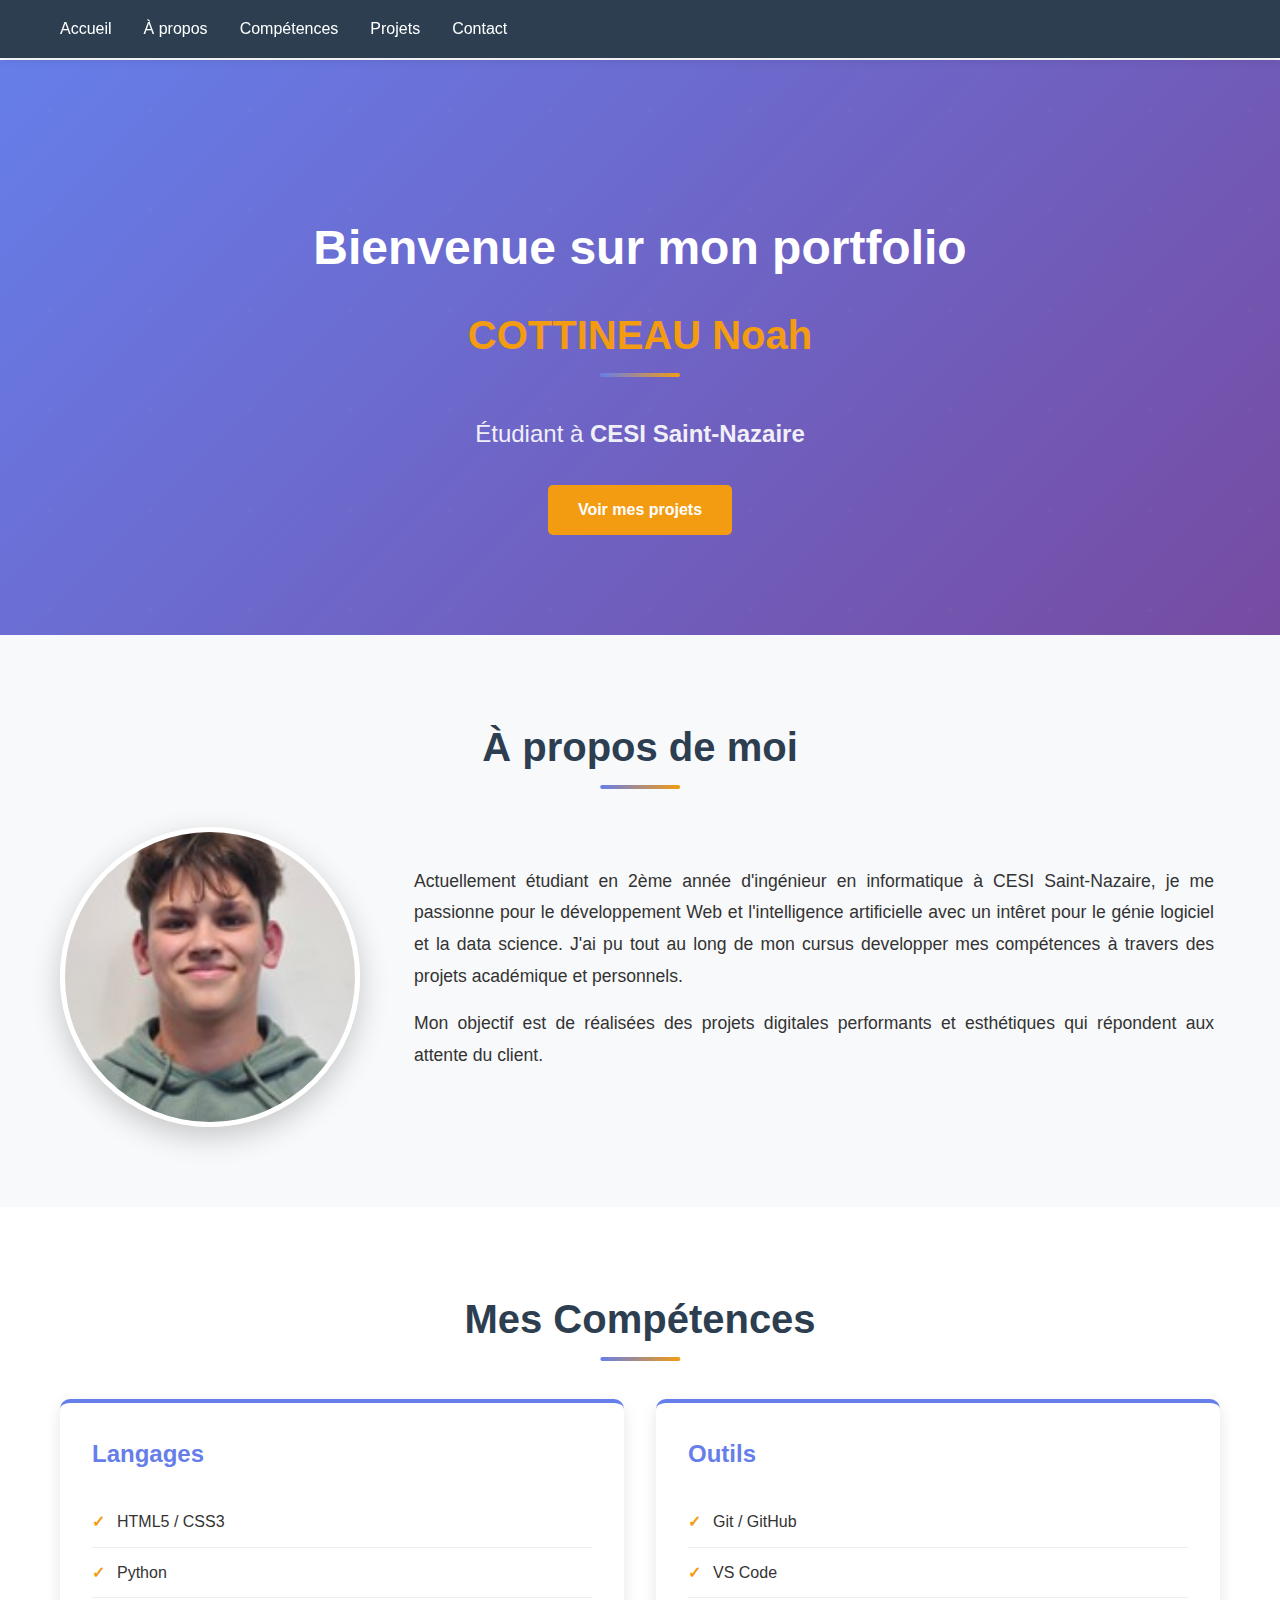
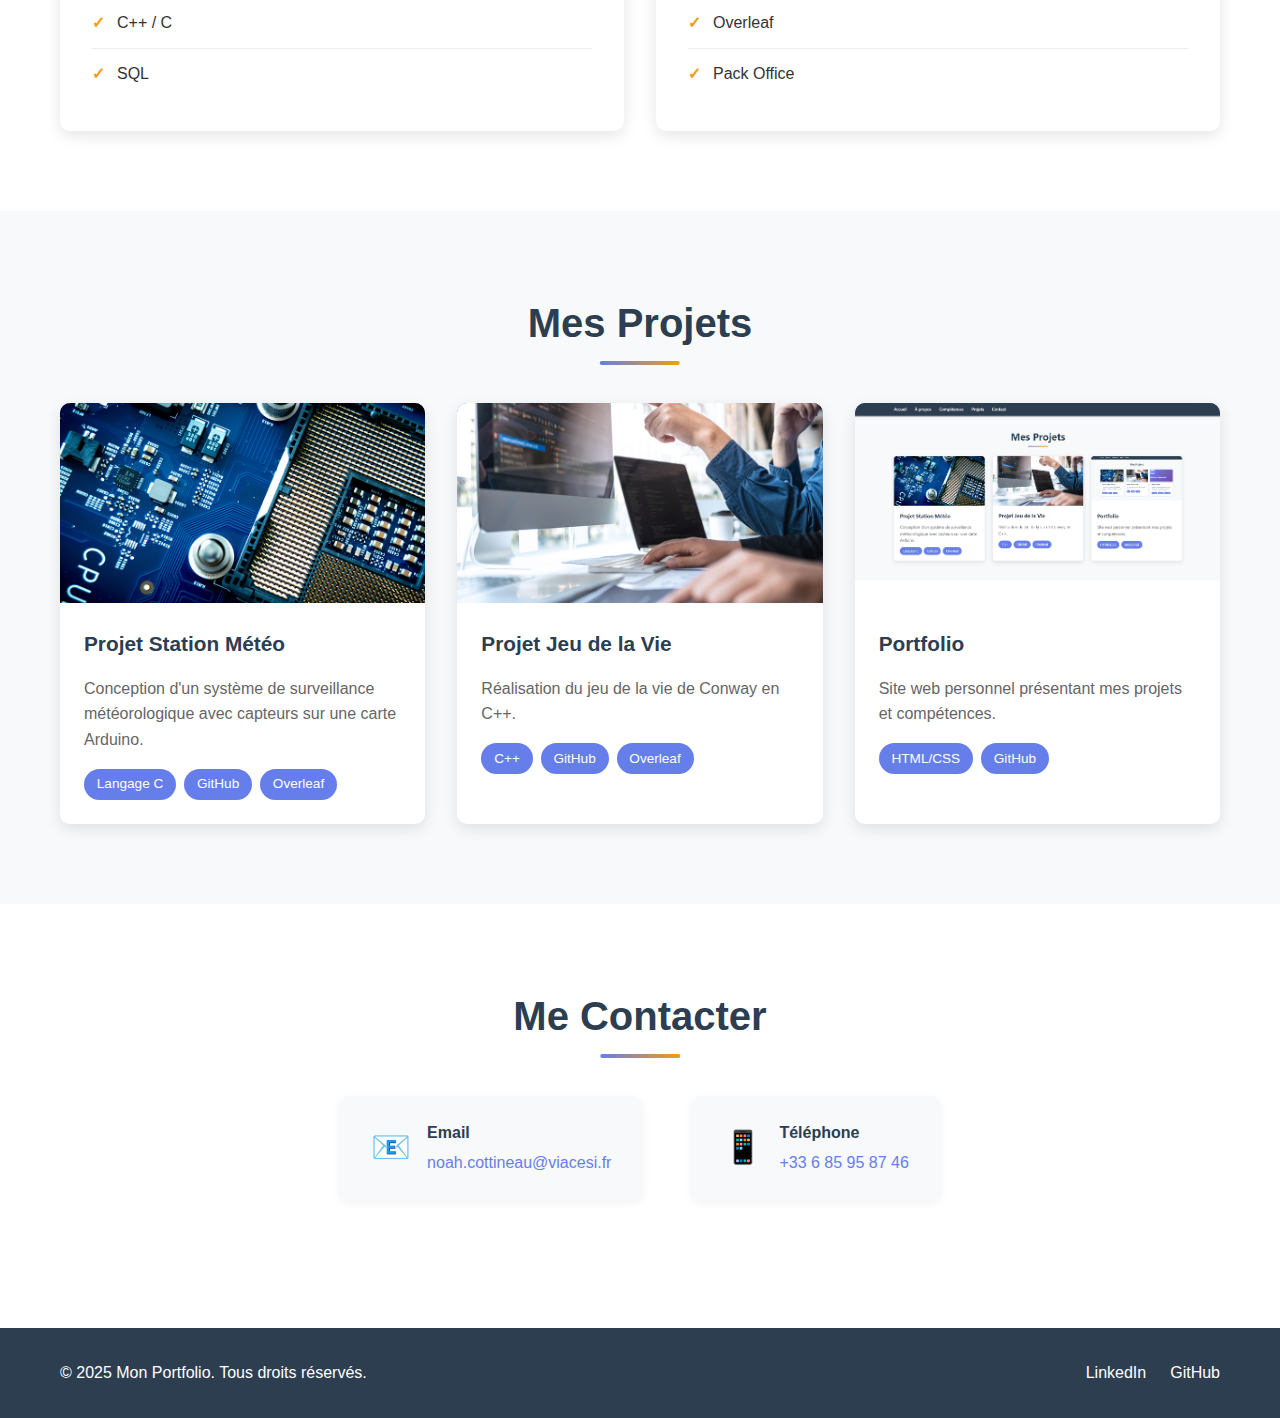
<file: index.html>
<!DOCTYPE html>
<html lang="fr">
<head>
    <meta charset="UTF-8">
    <meta name="viewport" content="width=device-width, initial-scale=1.0">
    <title>Portfolio</title>
    <link rel="stylesheet" href="styles.css">
</head>
<body>
    <!-- Navigation -->
    <nav class="navbar">
        <div class="container">
            <ul class="nav-links">
                <li><a href="#accueil">Accueil</a></li>
                <li><a href="#apropos">À propos</a></li>
                <li><a href="#competences">Compétences</a></li>
                <li><a href="#projets">Projets</a></li>
                <li><a href="#contact">Contact</a></li>
            </ul>
        </div>
    </nav>

    <!-- Hero Section -->
    <section id="accueil" class="hero">
        <div class="container">
            <h1>Bienvenue sur mon portfolio </h1>
            <h2 class="highlight">COTTINEAU Noah</h2>
            <p class="subtitle">Étudiant à <b>CESI Saint-Nazaire</b> </p>
            <a href="#projets" class="btn">Voir mes projets</a>
        </div>
    </section>

    <!-- À propos -->
    <section id="apropos" class="about">
        <div class="container">
            <h2>À propos de moi</h2>
            <div class="about-content">
                <div class="about-image">
                    <img src="Photo_identité.jpg">
                </div>
                <div class="about-text">
                    <p>Actuellement étudiant en 2ème année d'ingénieur en informatique à CESI Saint-Nazaire, je me passionne pour le développement Web et l'intelligence artificielle avec un intêret pour le génie logiciel et la data science. J'ai pu tout au long de mon cursus developper mes compétences à travers des projets académique et personnels.</p>
                    <p>Mon objectif est de réalisées des projets digitales performants et esthétiques qui répondent aux attente du client.</p>
                </div>
            </div>
        </div>
    </section>

    <!-- Compétences -->
    <section id="competences" class="skills">
        <div class="container">
            <h2>Mes Compétences</h2>
            <div class="skills-grid">
                <div class="skill-card">
                    <h3>Langages</h3>
                    <ul>
                        <li>HTML5 / CSS3</li>
                        <li>Python</li>
                        <li>C++ / C</li>
                        <li>SQL</li>
                    </ul>
                </div>
                <div class="skill-card">
                    <h3>Outils</h3>
                    <ul>
                        <li>Git / GitHub</li>
                        <li>VS Code</li>
                        <li>Overleaf</li>
                        <li>Pack Office</li>
                    </ul>
                </div>
            </div>
        </div>
    </section>

    <!-- Projets -->
    <section id="projets" class="projects">
        <div class="container">
            <h2>Mes Projets</h2>
            <div class="projects-grid">
                <a href="Projet%20embarqu%C3%A9s.html" class="project-card-link">
                    <div class="project-card">
                        <div class="project-image">
                            <img src="Station météo.jpg">
                        </div>
                        <div class="project-info">
                            <h3>Projet Station Météo</h3>
                            <p>Conception d'un système de surveillance météorologique avec capteurs sur une carte Arduino.</p>
                            <div class="project-tags">
                                <span>Langage C</span>
                                <span>GitHub</span>
                                <span>Overleaf</span>
                            </div>
                        </div>
                    </div>
                </a>
                <div class="project-card">
                    <div class="project-image">
                        <img src="Jeu de la Vie.jpg">
                    </div>
                    <div class="project-info">
                        <h3>Projet Jeu de la Vie</h3>
                        <p>Réalisation du jeu de la vie de Conway en C++.</p>
                        <div class="project-tags">
                            <span>C++</span>
                            <span>GitHub</span>
                            <span>Overleaf</span>
                        </div>
                    </div>
                </div>
                <div class="project-card">
                    <div class="project-image">
                        <img src="Portfolio_screen.png">
                    </div>
                    <div class="project-info">
                        <h3>Portfolio</h3>
                        <p>Site web personnel présentant mes projets et compétences.</p>
                        <div class="project-tags">
                            <span>HTML/CSS</span>
                            <span>GitHub</span>
                        </div>
                    </div>
                </div>
            </div>
        </div>
    </section>

    <!-- Contact -->
    <section id="contact" class="contact">
        <div class="container">
            <h2>Me Contacter</h2>
            <div class="contact-info">
                <div class="contact-item">
                    <div class="contact-icon">📧</div>
                    <div>
                        <h3>Email</h3>
                        <a href="mailto:noah.cottineau@viacesi.fr">noah.cottineau@viacesi.fr</a>
                    </div>
                </div>
                <div class="contact-item">
                    <div class="contact-icon">📱</div>
                    <div>
                        <h3>Téléphone</h3>
                        <a href="tel:+33123456789">+33 6 85 95 87 46</a>
                    </div>
                </div>
            </div>
        </div>
    </section>

    <!-- Footer -->
    <footer>
        <div class="container">
            <p>&copy; 2025 Mon Portfolio. Tous droits réservés.</p>
            <div class="social-links">
                <a href="https://www.linkedin.com/in/noah-cottineau-ba2325387/">LinkedIn</a>
                <a href="https://github.com/noahcottineau">GitHub</a>
            </div>
        </div>
    </footer>
</body>
</html>
</file>
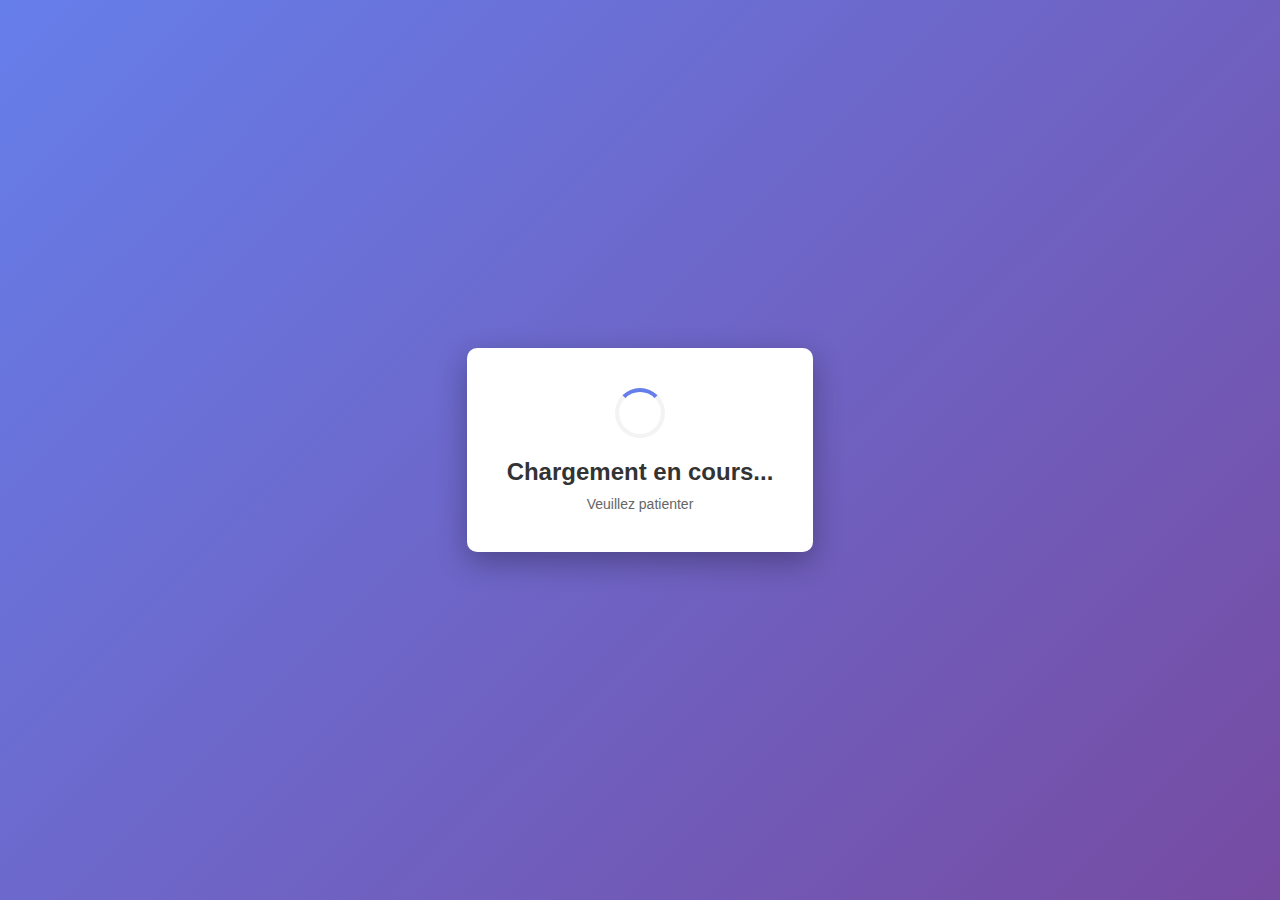
<file: Projet embarqués.html>
<!DOCTYPE html>
<html lang="fr">
<head>
    <meta charset="UTF-8">
    <meta name="viewport" content="width=device-width, initial-scale=1.0">
    <title>Écran d'attente</title>
    <style>
        * {
            margin: 0;
            padding: 0;
            box-sizing: border-box;
        }

        body {
            display: flex;
            justify-content: center;
            align-items: center;
            height: 100vh;
            background: linear-gradient(135deg, #667eea 0%, #764ba2 100%);
            font-family: 'Arial', sans-serif;
        }

        .waiting-container {
            text-align: center;
            background: white;
            padding: 40px;
            border-radius: 10px;
            box-shadow: 0 10px 30px rgba(0, 0, 0, 0.3);
        }

        .spinner {
            border: 4px solid #f3f3f3;
            border-top: 4px solid #667eea;
            border-radius: 50%;
            width: 50px;
            height: 50px;
            animation: spin 1s linear infinite;
            margin: 0 auto 20px;
        }

        @keyframes spin {
            0% { transform: rotate(0deg); }
            100% { transform: rotate(360deg); }
        }

        h1 {
            color: #333;
            margin-bottom: 10px;
            font-size: 24px;
        }

        p {
            color: #666;
            font-size: 14px;
        }
    </style>
</head>
<body>
    <div class="waiting-container">
        <div class="spinner"></div>
        <h1>Chargement en cours...</h1>
        <p>Veuillez patienter</p>
    </div>
</body>
</html>
</file>
<file: styles.css>
/* styles.css - Portfolio Professionnel */

/* Reset et styles de base */
* {
    margin: 0;
    padding: 0;
    box-sizing: border-box;
}

:root {
    --primary-color: #667eea;
    --secondary-color: #764ba2;
    --accent-color: #f39c12;
    --dark-color: #2c3e50;
    --light-bg: #f8f9fa;
    --text-color: #333;
    --white: #ffffff;
    --yellow: #f1c40f;
    --transition: all 0.3s ease;
}

body {
    font-family: 'Segoe UI', Tahoma, Geneva, Verdana, sans-serif;
    line-height: 1.6;
    color: var(--text-color);
    overflow-x: hidden;
}

html {
    scroll-behavior: smooth;
}

.container {
    max-width: 1200px;
    margin: 0 auto;
    padding: 0 20px;
}

/* Navigation */
.navbar {
    background: var(--dark-color);
    color: var(--white);
    padding: 1rem 0;
    position: fixed;
    width: 100%;
    top: 0;
    z-index: 1000;
    box-shadow: 0 2px 10px rgba(0, 0, 0, 0.1);
}

.navbar .container {
    display: flex;
    justify-content: space-between;
    align-items: center;
}

.logo {
    font-size: 1.5rem;
    font-weight: bold;
    letter-spacing: 1px;
}

.nav-links {
    display: flex;
    list-style: none;
    gap: 2rem;
}

.nav-links a {
    color: var(--white);
    text-decoration: none;
    transition: var(--transition);
    position: relative;
    font-weight: 500;
}

.nav-links a::after {
    content: '';
    position: absolute;
    bottom: -5px;
    left: 0;
    width: 0;
    height: 2px;
    background: var(--accent-color);
    transition: var(--transition);
}

.nav-links a:hover::after {
    width: 100%;
}

.nav-links a:hover {
    color: var(--accent-color);
}

/* Hero Section */
.hero {
    background: linear-gradient(135deg, var(--primary-color) 0%, var(--secondary-color) 100%);
    color: var(--white);
    padding: 150px 0 100px;
    text-align: center;
    margin-top: 60px;
    position: relative;
    overflow: hidden;
}

.hero::before {
    content: '';
    position: absolute;
    top: 0;
    left: 0;
    right: 0;
    bottom: 0;
    background: url('data:image/svg+xml,<svg width="100" height="100" xmlns="http://www.w3.org/2000/svg"><circle cx="50" cy="50" r="2" fill="rgba(255,255,255,0.1)"/></svg>');
    opacity: 0.3;
}

.hero .container {
    position: relative;
    z-index: 1;
}

.hero h1 {
    font-size: 3rem;
    margin-bottom: 1rem;
    animation: fadeInUp 1s ease;
}

.highlight {
    color: var(--accent-color);
    font-weight: bold;
    text-align: center;
    display: block;
}

.subtitle {
    font-size: 1.5rem;
    margin-bottom: 2rem;
    opacity: 0.9;
    animation: fadeInUp 1s ease 0.2s backwards;
}

.btn {
    display: inline-block;
    background: var(--accent-color);
    color: var(--white);
    padding: 12px 30px;
    text-decoration: none;
    border-radius: 5px;
    transition: var(--transition);
    border: none;
    cursor: pointer;
    font-size: 1rem;
    font-weight: 600;
    animation: fadeInUp 1s ease 0.4s backwards;
}

.btn:hover {
    background: #e67e22;
    transform: translateY(-3px);
    box-shadow: 0 10px 20px rgba(0, 0, 0, 0.2);
}

/* Sections */
section {
    padding: 80px 0;
}

h2 {
    font-size: 2.5rem;
    text-align: center;
    margin-bottom: 3rem;
    color: var(--dark-color);
    position: relative;
    display: inline-block;
    left: 50%;
    transform: translateX(-50%);
}

h2::after {
    content: '';
    position: absolute;
    bottom: -10px;
    left: 50%;
    transform: translateX(-50%);
    width: 80px;
    height: 4px;
    background: linear-gradient(90deg, var(--primary-color), var(--accent-color));
    border-radius: 2px;
}

/* À propos */
.about {
    background: var(--light-bg);
}

.about-content {
    display: flex;
    align-items: center;
    gap: 3rem;
}

.about-image {
    flex-shrink: 0;
    width: 300px;
    height: 300px;
    border-radius: 50%;
    overflow: hidden;
    box-shadow: 0 10px 30px rgba(0, 0, 0, 0.2);
    border: 5px solid var(--white);
    transition: var(--transition);
}

.about-image:hover {
    transform: scale(1.05);
    box-shadow: 0 15px 40px rgba(0, 0, 0, 0.3);
}

.about-image img {
    width: 100%;
    height: 100%;
    object-fit: cover;
}

.about-text {
    max-width: 800px;
    margin: 0 auto;
    font-size: 1.1rem;
    line-height: 1.8;
}

.about-text p {
    margin-bottom: 1rem;
    text-align: justify;
}

/* Compétences */
.skills-grid {
    display: grid;
    grid-template-columns: repeat(auto-fit, minmax(300px, 1fr));
    gap: 2rem;
}

.skill-card {
    background: var(--white);
    padding: 2rem;
    border-radius: 10px;
    box-shadow: 0 5px 15px rgba(0, 0, 0, 0.1);
    transition: var(--transition);
    border-top: 4px solid var(--primary-color);
}

.skill-card:hover {
    transform: translateY(-10px);
    box-shadow: 0 10px 30px rgba(0, 0, 0, 0.15);
}

.skill-card h3 {
    color: var(--primary-color);
    margin-bottom: 1.5rem;
    font-size: 1.5rem;
}

.skill-card ul {
    list-style: none;
}

.skill-card li {
    padding: 0.75rem 0;
    border-bottom: 1px solid #eee;
    position: relative;
    padding-left: 25px;
}

.skill-card li::before {
    content: '✓';
    position: absolute;
    left: 0;
    color: var(--accent-color);
    font-weight: bold;
}

.skill-card li:last-child {
    border-bottom: none;
}

/* Projets */
.projects {
    background: var(--light-bg);
}

.projects-grid {
    display: grid;
    grid-template-columns: repeat(auto-fit, minmax(300px, 1fr));
    gap: 2rem;
}

.project-card {
    background: var(--white);
    border-radius: 10px;
    overflow: hidden;
    box-shadow: 0 5px 15px rgba(0, 0, 0, 0.1);
    transition: var(--transition);
}

.project-card:hover {
    transform: translateY(-10px);
    box-shadow: 0 15px 35px rgba(0, 0, 0, 0.2);
}
.project-card-link {
    text-decoration: none;
    display: block;
    color: inherit;
}

.project-card-link:hover {
    text-decoration: none;
}

.project-card-link .project-card {
    cursor: pointer;
}

.project-image {
    height: 200px;
    background: linear-gradient(135deg, var(--primary-color) 0%, var(--secondary-color) 100%);
    position: relative;
    overflow: hidden;
    background-size: cover;
    background-repeat: no-repeat;
    background-position: center;
    display: block;
    cursor: pointer;
}

.project-image img {
    width: 100%;
    height: 100%;
    object-fit: cover;
    transition: transform 0.3s ease;
}

.project-image::after {
    content: 'Voir le projet';
    position: absolute;
    top: 50%;
    left: 50%;
    transform: translate(-50%, -50%);
    color: var(--white);
    font-weight: bold;
    opacity: 0;
    transition: var(--transition);
}

.project-card:hover .project-image::after {
    opacity: 1;
}

.project-image:hover img {
    transform: scale(1.05);
}

.project-info {
    padding: 1.5rem;
}

.project-info h3 {
    color: var(--dark-color);
    margin-bottom: 1rem;
    font-size: 1.3rem;
}

.project-info p {
    color: #666;
    margin-bottom: 1rem;
    line-height: 1.6;
}

.project-tags {
    display: flex;
    gap: 0.5rem;
    flex-wrap: wrap;
    margin-top: 1rem;
}

.project-tags span {
    background: var(--primary-color);
    color: var(--white);
    padding: 0.3rem 0.8rem;
    border-radius: 20px;
    font-size: 0.85rem;
    transition: var(--transition);
}

.project-tags span:hover {
    background: var(--accent-color);
    transform: scale(1.05);
}

/* Contact */
.contact {
    background: var(--white);
}

.contact-info {
    display: flex;
    justify-content: center;
    gap: 3rem;
    margin-bottom: 3rem;
    flex-wrap: wrap;
}

.contact-item {
    display: flex;
    align-items: center;
    gap: 1rem;
    padding: 1.5rem 2rem;
    background: var(--light-bg);
    border-radius: 10px;
    transition: var(--transition);
    box-shadow: 0 3px 10px rgba(0, 0, 0, 0.05);
}

.contact-item:hover {
    transform: translateY(-5px);
    box-shadow: 0 5px 20px rgba(0, 0, 0, 0.1);
}

.contact-icon {
    font-size: 2rem;
}

.contact-item h3 {
    margin: 0 0 0.3rem 0;
    color: var(--dark-color);
    font-size: 1rem;
}

.contact-item a {
    color: var(--primary-color);
    text-decoration: none;
    font-weight: 500;
    transition: var(--transition);
}

.contact-item a:hover {
    color: var(--accent-color);
}

.contact-form {
    max-width: 600px;
    margin: 0 auto;
    display: flex;
    flex-direction: column;
    gap: 1rem;
}

.contact-form input,
.contact-form textarea {
    padding: 1rem;
    border: 2px solid #ddd;
    border-radius: 5px;
    font-size: 1rem;
    font-family: inherit;
    transition: var(--transition);
}

.contact-form input:focus,
.contact-form textarea:focus {
    outline: none;
    border-color: var(--primary-color);
    box-shadow: 0 0 0 3px rgba(102, 126, 234, 0.1);
}

.contact-form textarea {
    resize: vertical;
    min-height: 150px;
}

/* Footer */
footer {
    background: var(--dark-color);
    color: var(--white);
    padding: 2rem 0;
    text-align: center;
}

footer .container {
    display: flex;
    justify-content: space-between;
    align-items: center;
    flex-wrap: wrap;
    gap: 1rem;
}

.social-links {
    display: flex;
    gap: 1.5rem;
}

.social-links a {
    color: var(--white);
    text-decoration: none;
    transition: var(--transition);
    font-weight: 500;
    position: relative;
}

.social-links a::before {
    content: '';
    position: absolute;
    bottom: -3px;
    left: 0;
    width: 0;
    height: 2px;
    background: var(--accent-color);
    transition: var(--transition);
}

.social-links a:hover::before {
    width: 100%;
}

.social-links a:hover {
    color: var(--accent-color);
    transform: translateY(-2px);
}

/* Animations */
@keyframes fadeInUp {
    from {
        opacity: 0;
        transform: translateY(30px);
    }
    to {
        opacity: 1;
        transform: translateY(0);
    }
}

/* Responsive Design */
@media (max-width: 768px) {
    .nav-links {
        display: none;
    }

    .hero {
        padding: 100px 0 60px;
    }

    .hero h1 {
        font-size: 2rem;
    }

    .subtitle {
        font-size: 1.2rem;
    }

    h2 {
        font-size: 2rem;
    }

    section {
        padding: 60px 0;
    }

    .skills-grid,
    .projects-grid {
        grid-template-columns: 1fr;
    }

    footer .container {
        flex-direction: column;
        text-align: center;
    }

    .about-text {
        font-size: 1rem;
    }
}

@media (max-width: 480px) {
    .hero h1 {
        font-size: 1.5rem;
    }

    .subtitle {
        font-size: 1rem;
    }

    .btn {
        padding: 10px 20px;
        font-size: 0.9rem;
    }

    h2 {
        font-size: 1.5rem;
    }

    .container {
        padding: 0 15px;
    }
}

/* Utilitaires */
.text-center {
    text-align: center;
}

.mt-1 { margin-top: 1rem; }
.mt-2 { margin-top: 2rem; }
.mt-3 { margin-top: 3rem; }

.mb-1 { margin-bottom: 1rem; }
.mb-2 { margin-bottom: 2rem; }
.mb-3 { margin-bottom: 3rem; }
</file>
